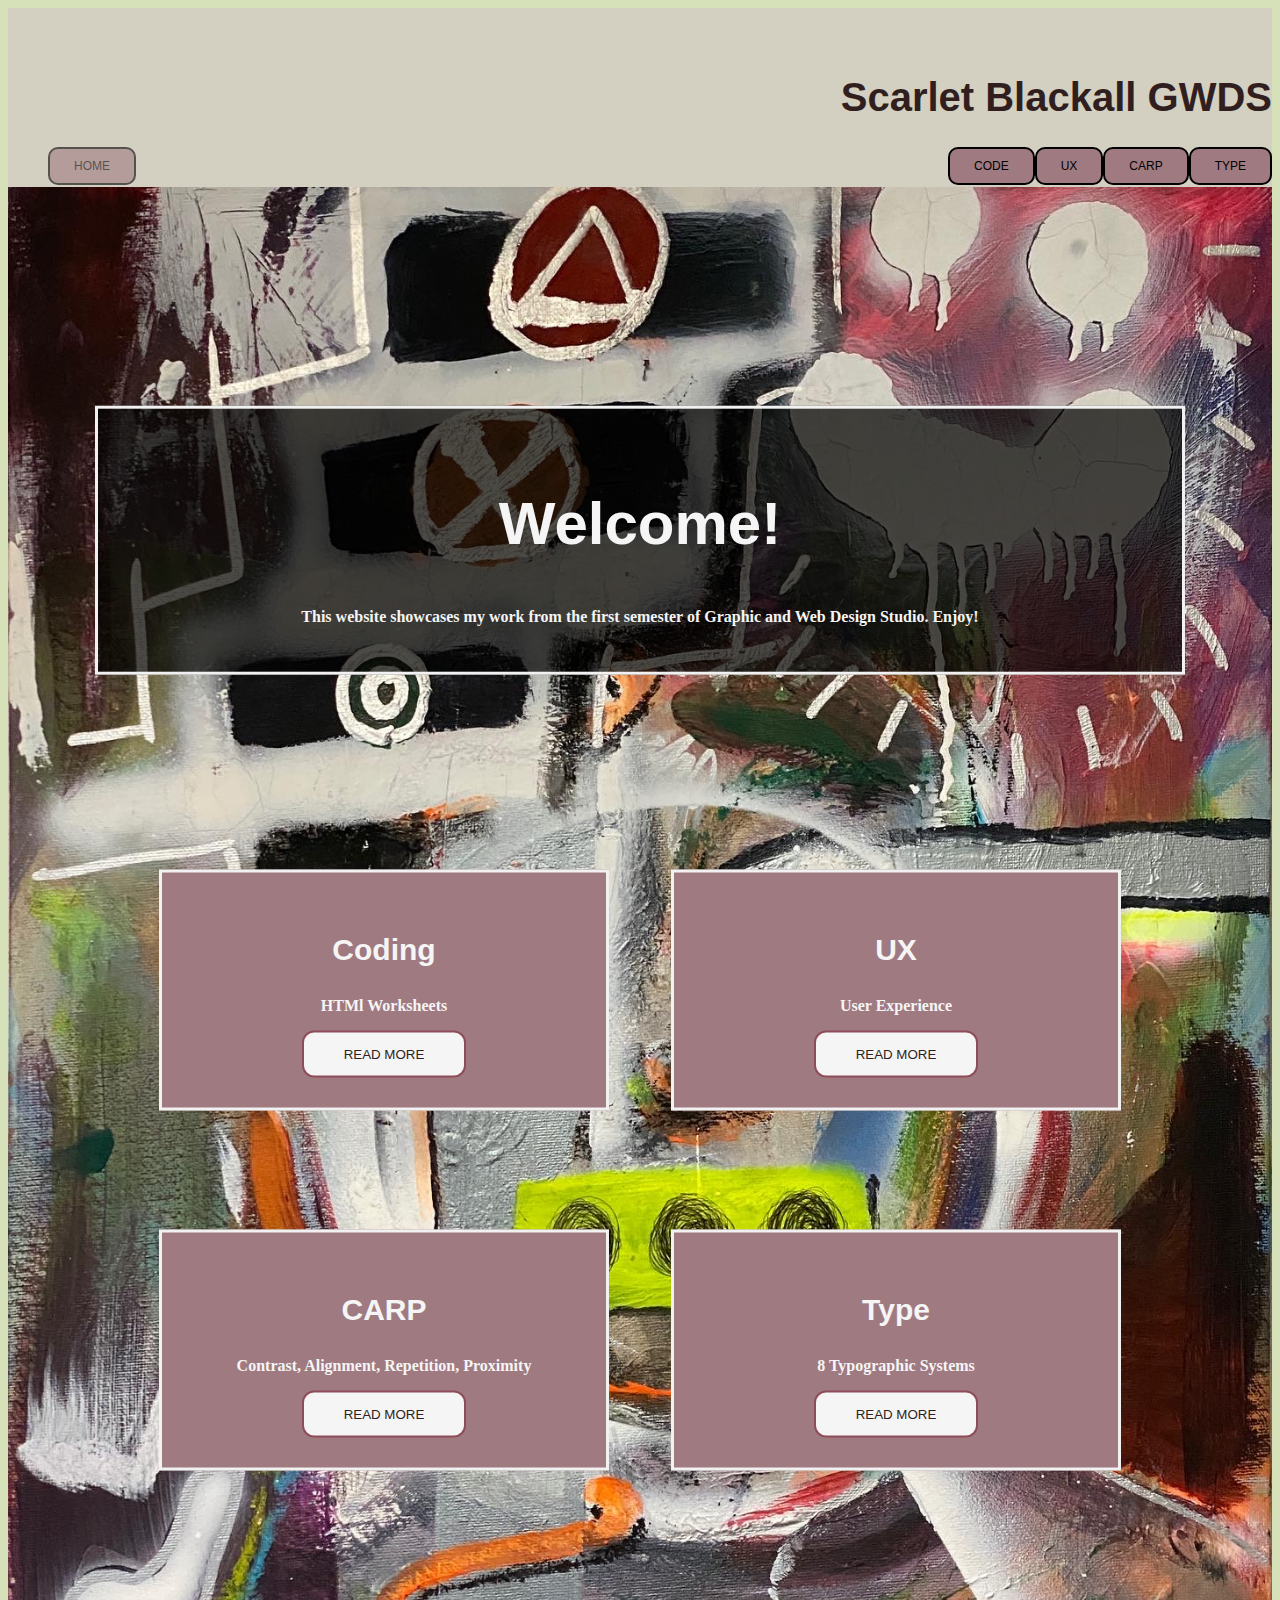
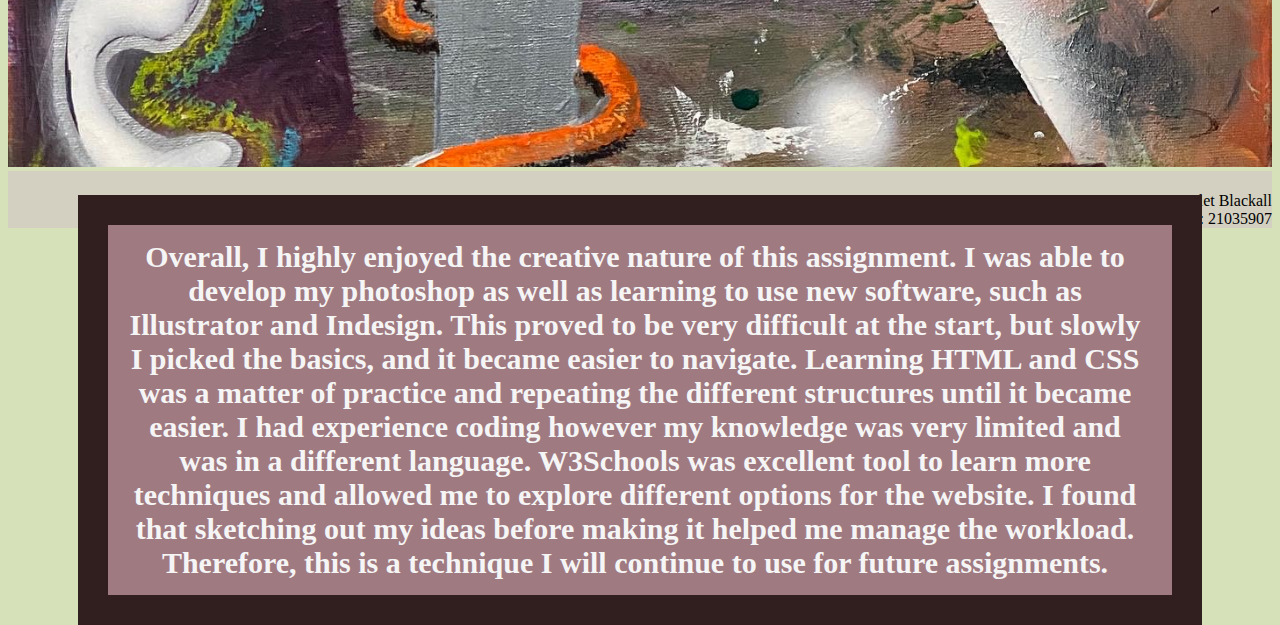
<file: index.html>
<!DOCTYPE html>
<html lang="en">
<head>
    <meta charset="UTF-8">
    <meta http-equiv="X-UA-Compatible" content="IE=edge">
    <meta name="viewport" content="width=device-width, initial-scale=1.0">
    <link rel="stylesheet" href="styles.css">
    <title>Welcome!</title>
</head> 
<body>

    <header>
        
        <h1>Scarlet Blackall GWDS</h1>

            <ul>
              
                    <a href="index.html" target="blank"><button class="button leftbuttons disabled">HOME</button></a>
                    <a href="type.html" target="blank"><button class="button rightbuttons">TYPE</button></a>
                    <a href="carp.html" target="blank"><button class="button rightbuttons">CARP</button></a>
                    <a href="ux.html" target="blank"><button class="button rightbuttons">UX</button></a>
                    <a href="code.html" target="blank"><button class="button rightbuttons">CODE</button></a>
                
            </ul>
        
    </header>

    <main>
        <section class="section-one">
      
           <img src="photos/background.JPG" alt="Painting" style="width:100%">
        
        <div class="bg-text">
            <h2>Welcome!</h2>
            <p>This website showcases my work from the first semester of Graphic and Web Design Studio. Enjoy!</p>
        </div>

       

        <div class="code-box">
        <h3>Coding</h3>
        <p>HTMl Worksheets</p>
        <a href="code.html" target="blank"><button class="btn">READ MORE</button></a>
         </div>

         <div class="ux-box">
        <h3>UX</h3>
        <p>User Experience</p>
        <a href="ux.html" target="blank"><button class="btn">READ MORE</button></a>
        </div>

        <div class="carp-box">
        <h3>CARP</h3>
        <p>Contrast, Alignment, Repetition, Proximity</p>
        <a href="carp.html" target="blank"><button class="btn">READ MORE</button></a>
        </div>

        <div class="type-box">
        <h3>Type</h3>
        <p>8 Typographic Systems</p>
        <a href="type.html" target="blank"><button class="btn">READ MORE</button></a>
        </div>

        <p class="type-reflect bg-text-1">Overall, I highly enjoyed the creative nature of this assignment. I was able to develop my photoshop
             as well as learning to use new software, such as Illustrator and Indesign. This proved to be very difficult at the start, but slowly
              I picked the basics, and it became easier to navigate. Learning HTML and CSS was a matter of practice and repeating the different 
              structures until it became easier. I had experience coding however my knowledge was very limited and was in a different language. 
              W3Schools was excellent tool to learn more techniques and allowed me to explore different options for the website. I found that 
              sketching out my ideas before making it helped me manage the workload. Therefore, this is a technique I will continue to use for 
              future assignments.</p>

        </section>

    

    </main>
    
    <footer>
     

        <div class="footer-right">
        <p>Scarlet Blackall<br>Student ID: 21035907</p>
        </div>
</footer>

</body>
</html>
</file>
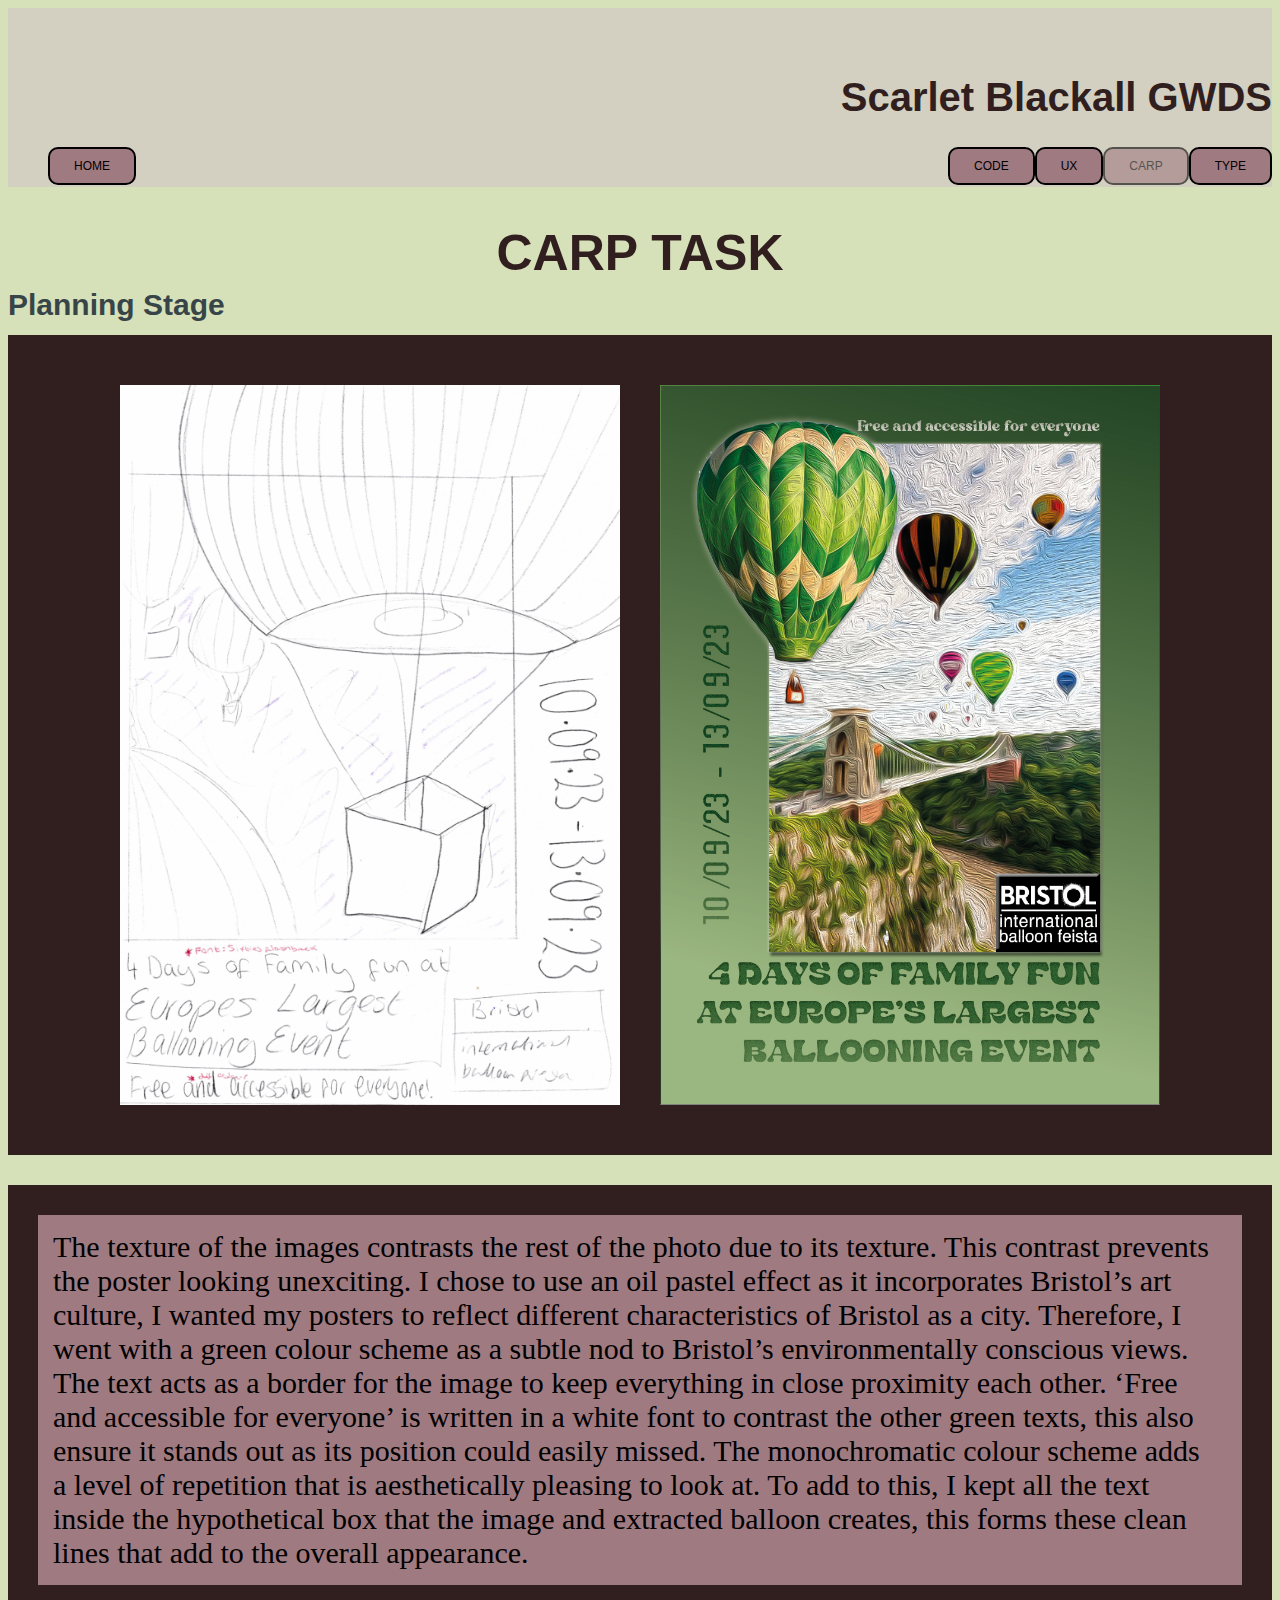
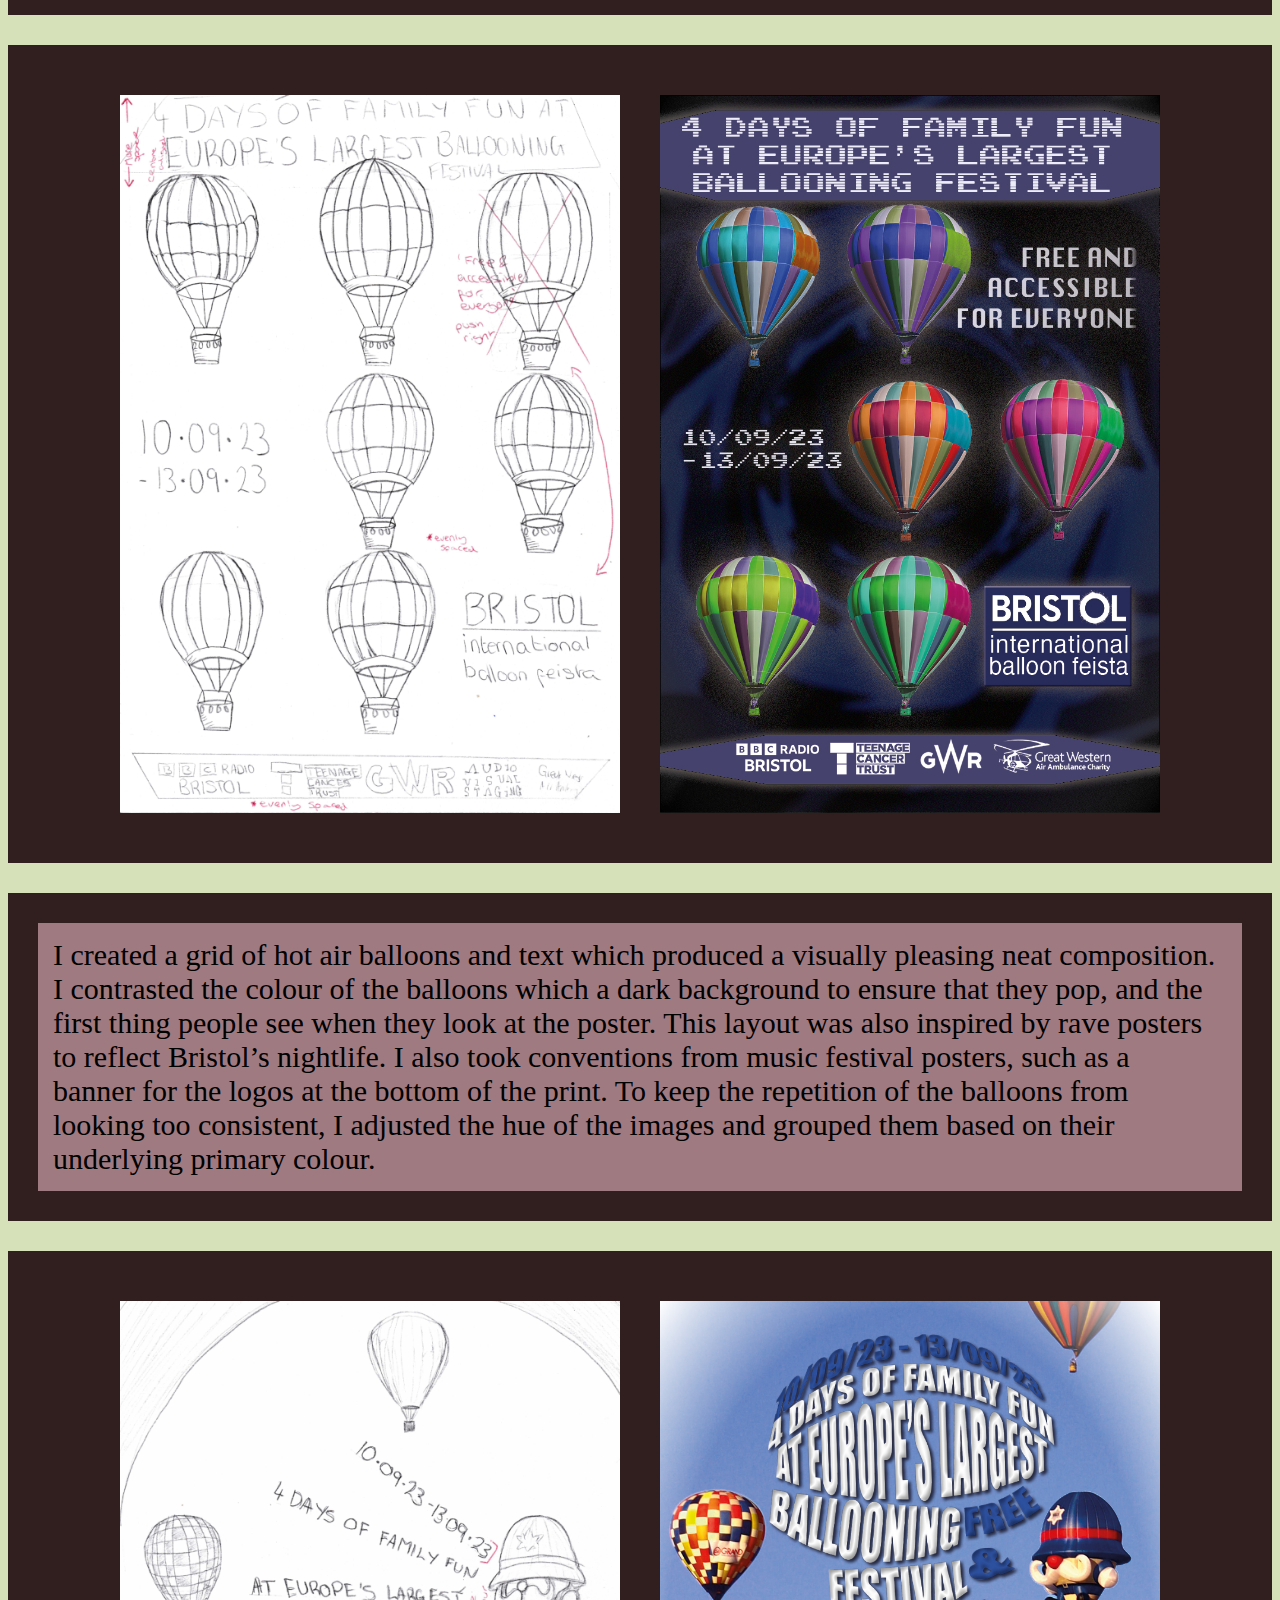
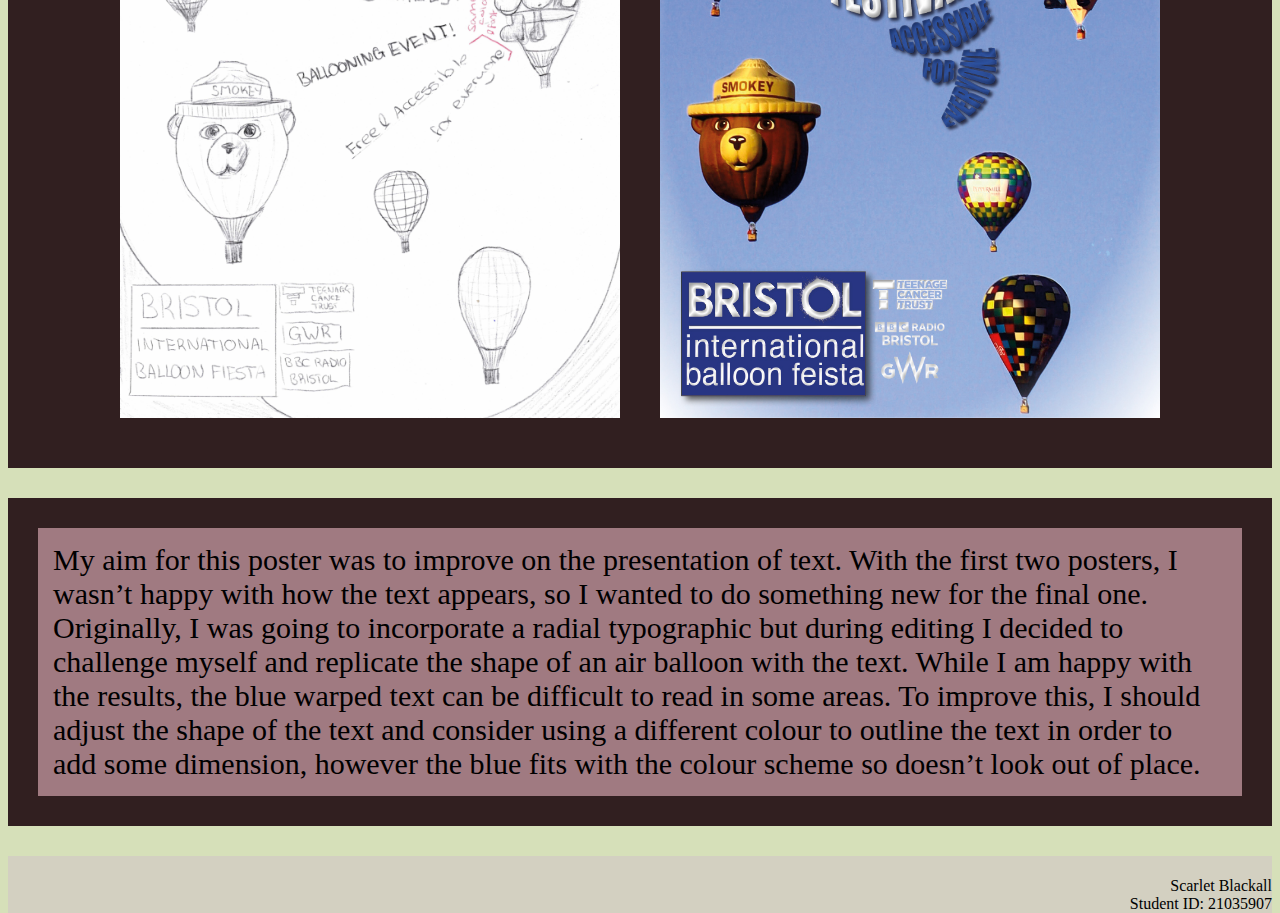
<file: carp.html>
<!DOCTYPE html>
<html lang="en">
<head>
    <meta charset="UTF-8">
    <meta http-equiv="X-UA-Compatible" content="IE=edge">
    <meta name="viewport" content="width=device-width, initial-scale=1.0">
    <link rel="stylesheet" href="styles.css">
    <title>CARP</title>
</head>
<body>
    <header>
        
        <h1>Scarlet Blackall GWDS</h1>

            <ul>
              
                    <a href="index.html" target="blank"><button class="button leftbuttons">HOME</button></a>
                    <a href="type.html" target="blank"><button class="button rightbuttons">TYPE</button></a>
                    <a href="carp.html" target="blank"><button class="button rightbuttons disabled">CARP</button></a>
                    <a href="ux.html" target="blank"><button class="button rightbuttons">UX</button></a>
                    <a href="code.html" target="blank"><button class="button rightbuttons">CODE</button></a>
                
            </ul>
        
    </header>

    <h4>CARP TASK</h4>

    <h5>Planning Stage</h5>

    <div class="carp-layout">
    <img class="carp-border" style="max-width:500px;height:auto;" src="photos/postersketch_1.jpg" alt="Sketch of First Poster">
    <img class="carp-border" style="max-width:500px;height:auto;" src="photos/poster_1.jpg" alt="First Poster">
    </div>
    <p class="type-reflect">The texture of the images contrasts the rest of the photo due to its texture. This contrast prevents the poster looking 
        unexciting. I chose to use an oil pastel effect as it incorporates Bristol’s art culture, I wanted my posters to reflect different characteristics
         of Bristol as a city. Therefore, I went with a green colour scheme as a subtle nod to Bristol’s environmentally conscious views. The text acts as
          a border for the image to keep everything in close proximity each other. ‘Free and accessible for everyone’ is written in a white font to contrast 
          the other green texts, this also ensure it stands out as its position could easily missed. The monochromatic colour scheme adds a level of 
          repetition that is aesthetically pleasing to look at. To add to this, I kept all the text inside the hypothetical box that the image and extracted
           balloon creates, this forms these clean lines that add to the overall appearance.</p>

    <div class="carp-layout">   
    <img class="carp-border" style="max-width:500px;height:auto;" src="photos/postersketch_2.jpg" alt="Sketch of Second Poster">
    <img class="carp-border" style="max-width:500px;height:auto;" src="photos/poster_2.jpg" alt="Second Poster">
    </div> 
    <p class="type-reflect">I created a grid of hot air balloons and text which produced a visually pleasing neat composition. I contrasted the colour of the
         balloons which a dark background to ensure that they pop, and the first thing people see when they look at the poster. This layout was also inspired
          by rave posters to reflect Bristol’s nightlife. I also took conventions from music festival posters, such as a banner for the logos at the bottom of
           the print. To keep the repetition of the balloons from looking too consistent, I adjusted the hue of the images and grouped them based on their
            underlying primary colour.</p>
   
    <div class="carp-layout">
    <img class="carp-border" style="max-width:500px;height:auto;" src="photos/postersketch_3.jpg" alt="Sketch of Third Poster">
    <img class="carp-border" style="max-width:500px;height:auto;" src="photos/Poster_3.jpg" alt="Third Poster">
    </div>
    <p class="type-reflect">My aim for this poster was to improve on the presentation of text. With the first two posters, I wasn’t happy with how the text 
        appears, so I wanted to do something new for the final one. Originally, I was going to incorporate a radial typographic but during editing I decided
        to challenge myself and replicate the shape of an air balloon with the text. While I am happy with the results, the blue warped text can be difficult 
        to read in some areas. To improve this, I should adjust the shape of the text and consider using a different colour to outline the text in order to add
         some dimension, however the blue fits with the colour scheme so doesn’t look out of place.</p>
    

    <footer>
     
        <div class="footer-right">
        <p>Scarlet Blackall<br>Student ID: 21035907</p>
        </div>
</footer>
</body>
</html>
</file>
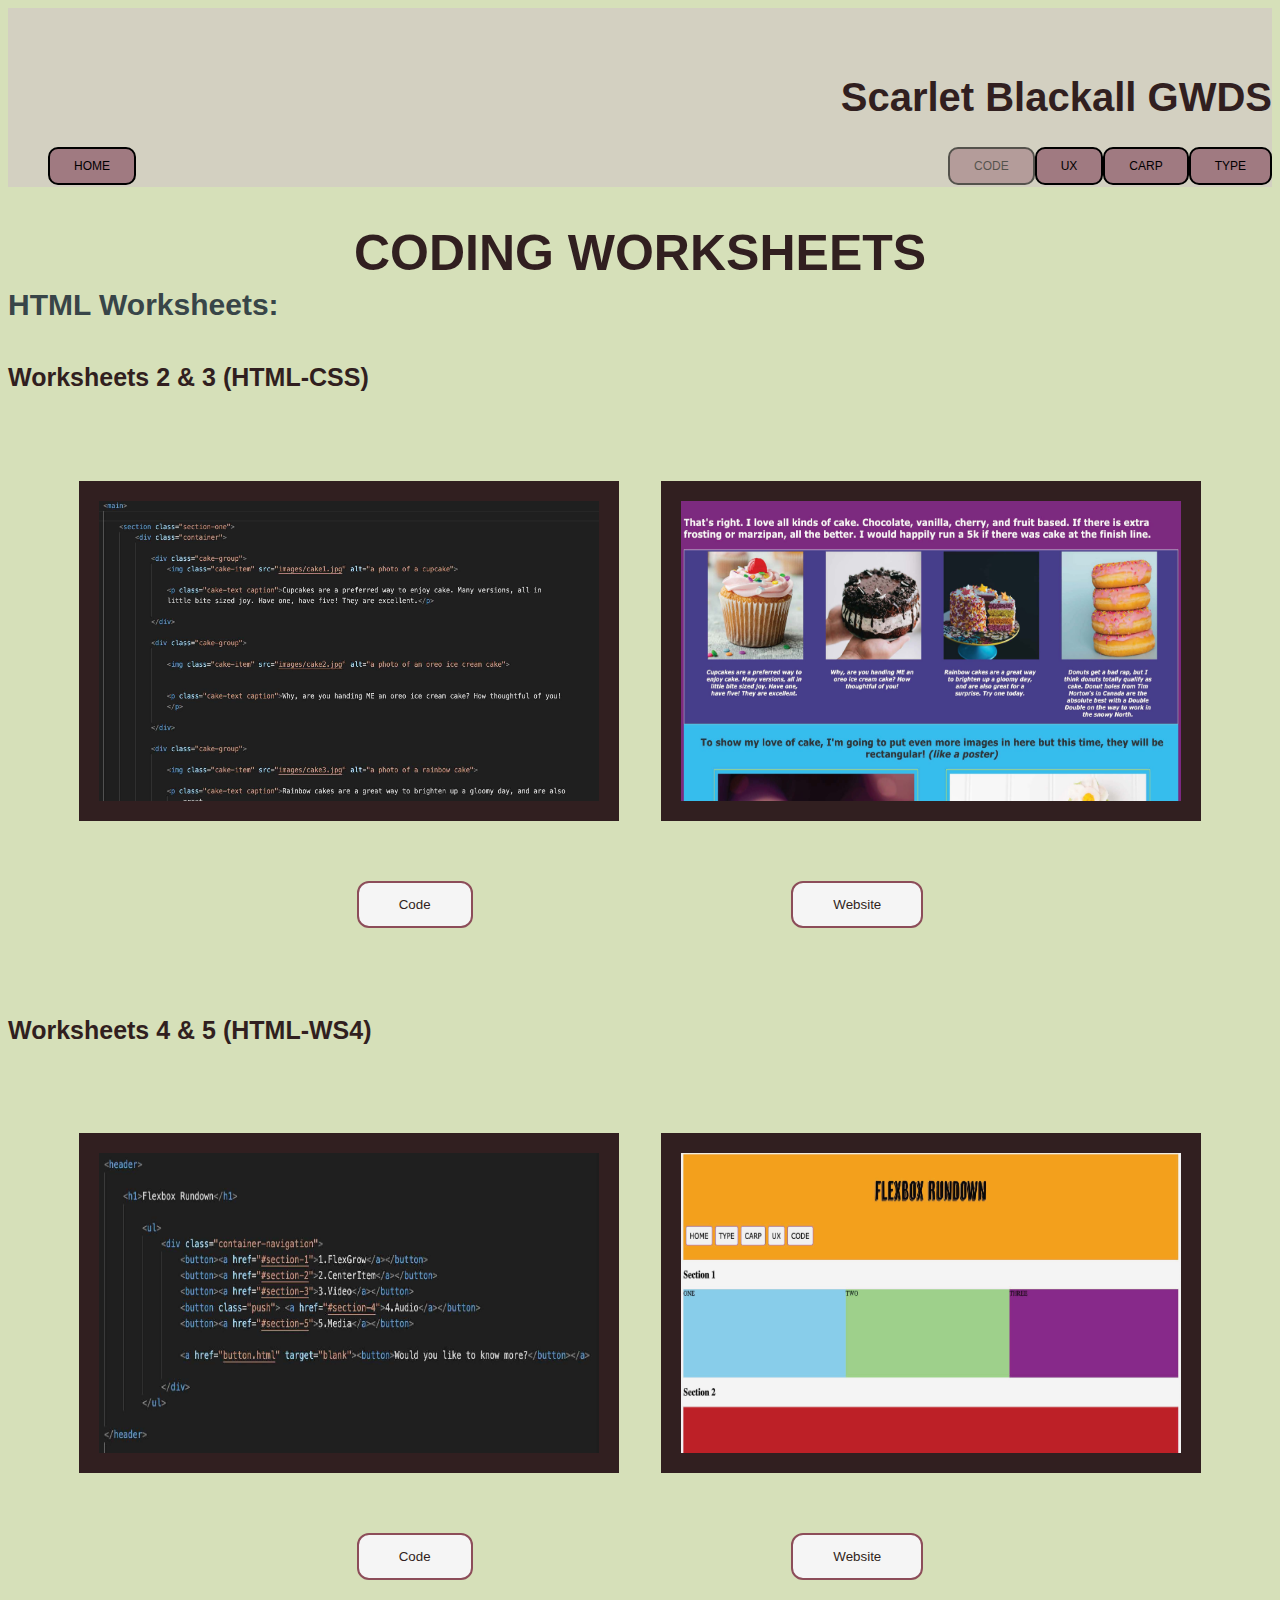
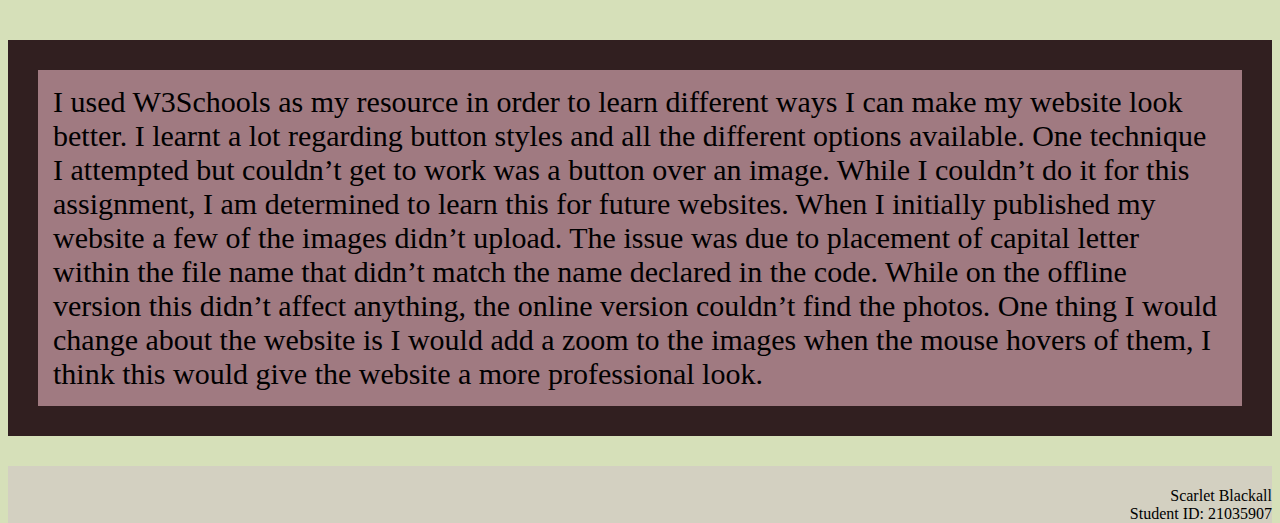
<file: code.html>
<!DOCTYPE html>
<html lang="en">
<head>
    <meta charset="UTF-8">
    <meta http-equiv="X-UA-Compatible" content="IE=edge">
    <meta name="viewport" content="width=device-width, initial-scale=1.0">
    <link rel="stylesheet" href="styles.css">
    <title>Code</title>
</head>
<body>
    <header>
        
        <h1>Scarlet Blackall GWDS</h1>

            <ul>
              
                    <a href="index.html" target="blank"><button class="button leftbuttons">HOME</button></a>
                    <a href="type.html" target="blank"><button class="button rightbuttons">TYPE</button></a>
                    <a href="carp.html" target="blank"><button class="button rightbuttons ">CARP</button></a>
                    <a href="ux.html" target="blank"><button class="button rightbuttons ">UX</button></a>
                    <a href="code.html" target="blank"><button class="button rightbuttons disabled">CODE</button></a>
                
            </ul>
        
    </header>
   
    <h4>CODING WORKSHEETS</h4>

    <h5> HTML Worksheets:</h5>

    <h6>Worksheets 2 & 3 (HTML-CSS)</h6>

    <div class="code-layout">
        <img class="carp-border" style="max-width:500px;height:300px;" src="photos/wk2-3_code.jpg" alt="Code from worksheet2/3">
        <img class="carp-border" style="max-width:500px;height:300px;" src="photos/wk2-3_web.jpg" alt="Website from worksheet2/3">
        </div>
        <div class="code-layout">
        <a href="https://github.com/ScarletgraceB/HTML-CSS.git"><button class="btn">Code</button></a>
        <a href="https://scarletgraceb.github.io/HTML-CSS/"><button class="btn">Website</button></a>
        </div>

        


    <h6>Worksheets 4 & 5 (HTML-WS4)</h6>
    
        <div class="code-layout">
        <img class="carp-border" style="max-width:500px;height:300px;" src="photos/wk4-5_code.jpg" alt="Code from worksheet 4/5">
        <img class="carp-border" style="max-width:500px;height:300px;" src="photos/wk4-5_web.jpg" alt="Website from worksheet 4/5">
        </div>
        <div class="code-layout">
        <a href="https://github.com/ScarletgraceB/html_ws4.git"><button class="btn">Code</button></a>
        <a href="https://scarletgraceb.github.io/html_ws4/"><button class="btn">Website</button></a>
        </div>

        <p class="type-reflect">I used W3Schools as my resource in order to learn different ways I can make my website look better. I learnt a 
            lot regarding button styles and all the different options available. One technique I attempted but couldn’t get to work was a button
             over an image. While I couldn’t do it for this assignment, I am determined to learn this for future websites. When I initially published 
             my website a few of the images didn’t upload. The issue was due to placement of capital letter within the file name that didn’t match 
             the name declared in the code. While on the offline version this didn’t affect anything, the online version couldn’t find the photos. 
             One thing I would change about the website is I would add a zoom to the images when the mouse hovers of them, I think this would give the
              website a more professional look.</p>
   
    <footer>
     
        <div class="footer-right">
        <p>Scarlet Blackall<br>Student ID: 21035907</p>
        </div>
</footer>
</body>
</html>
</file>
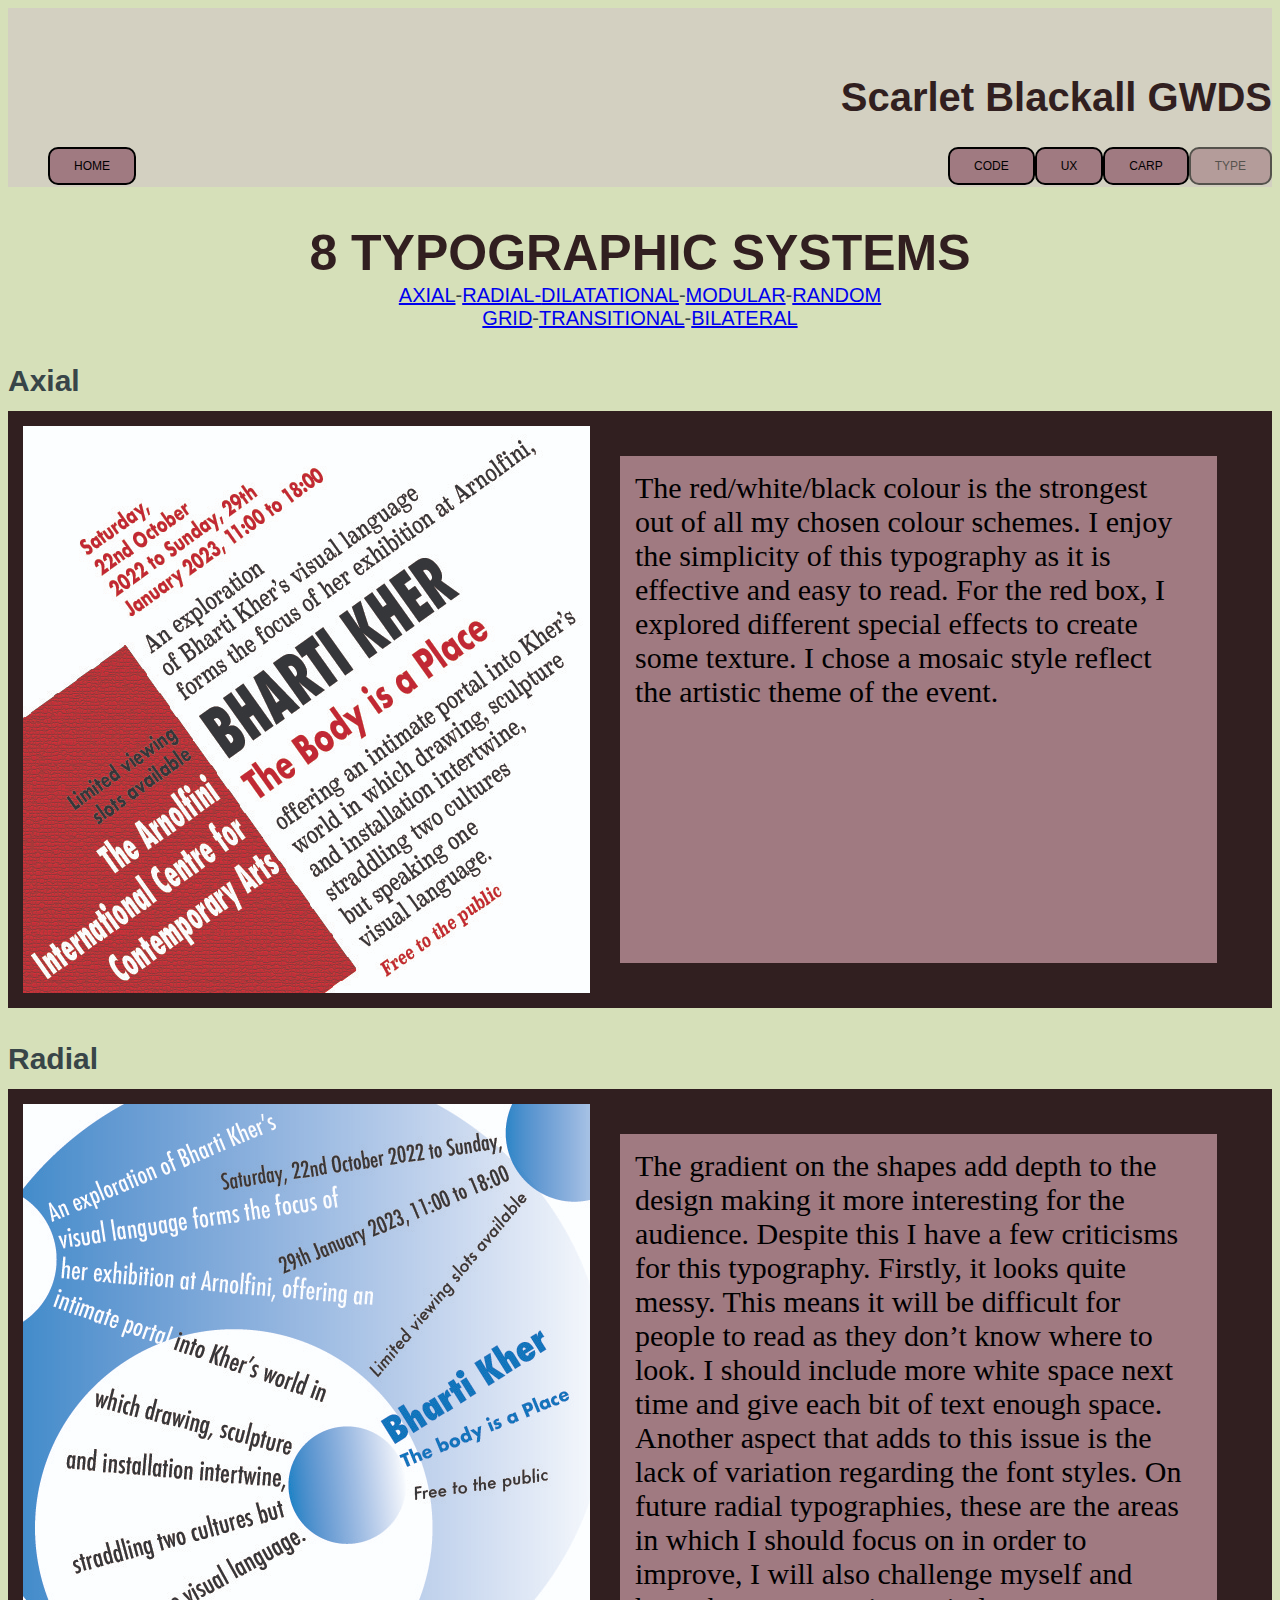
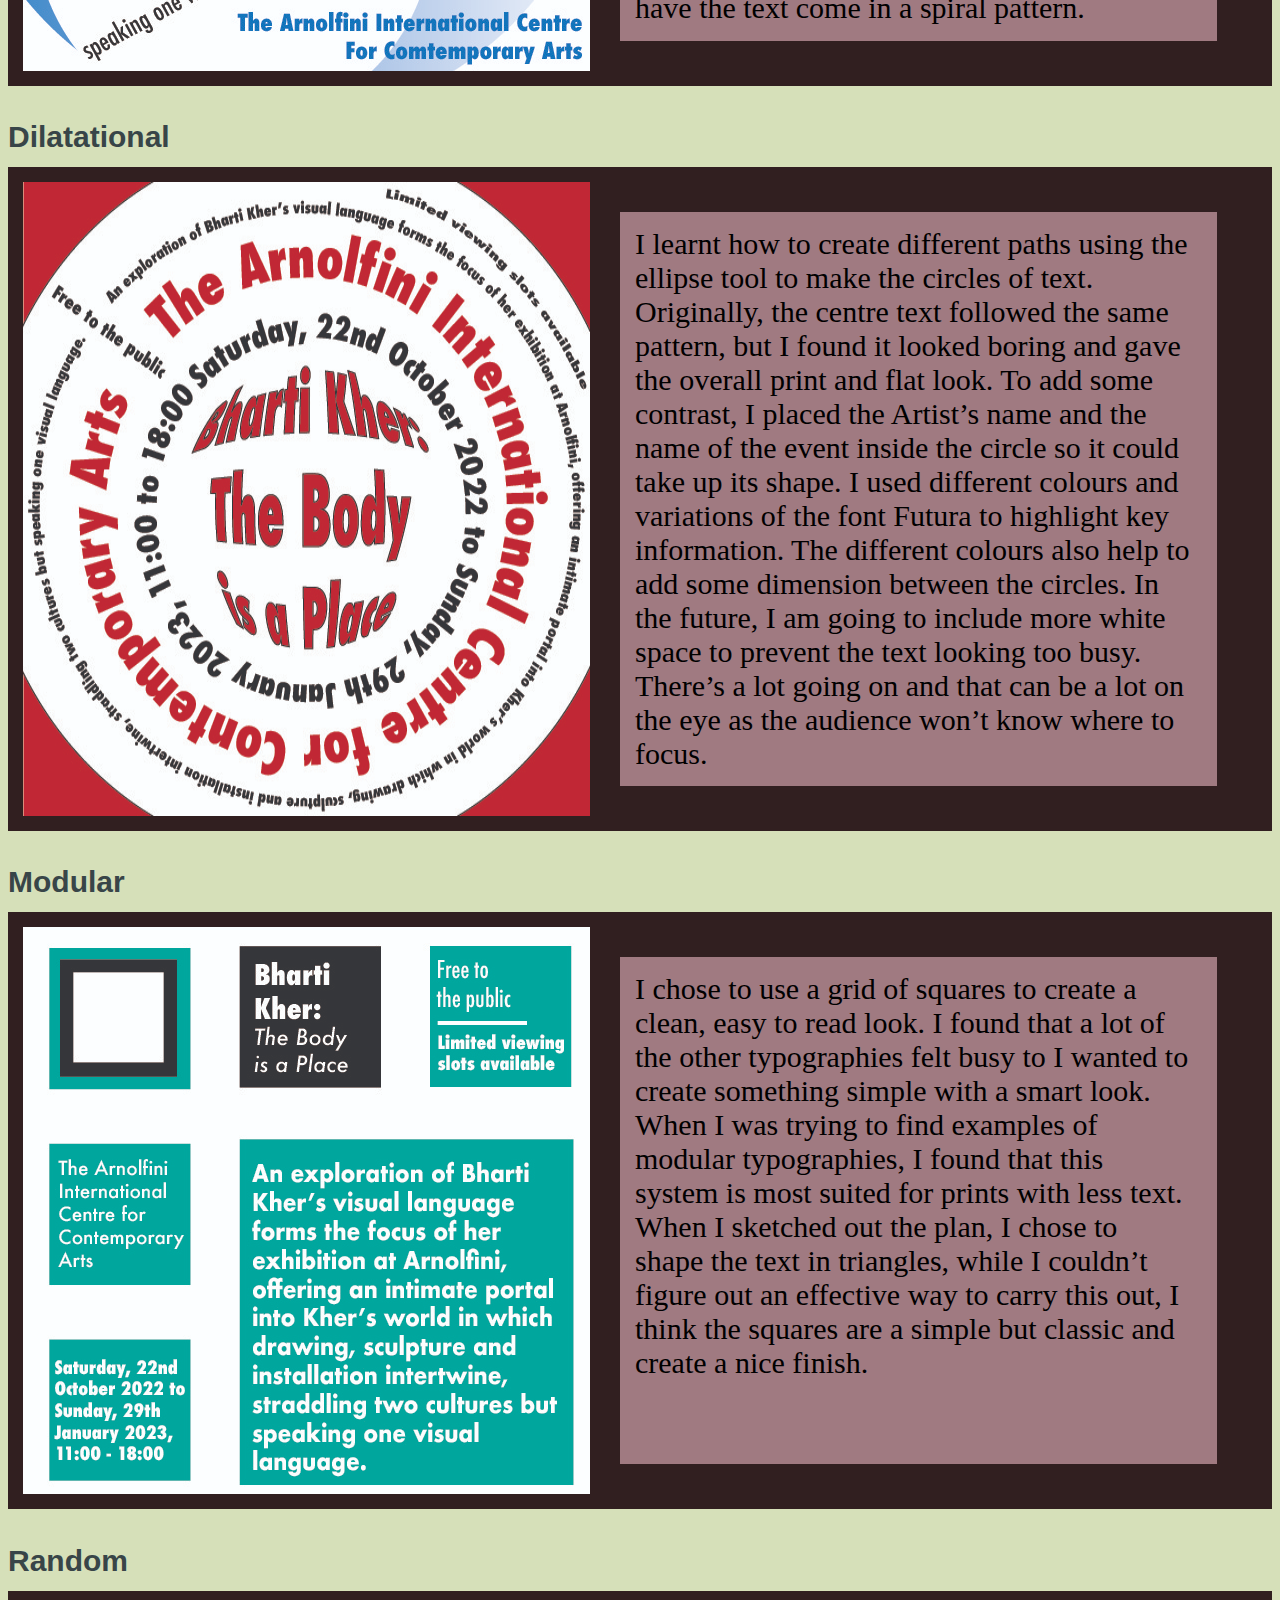
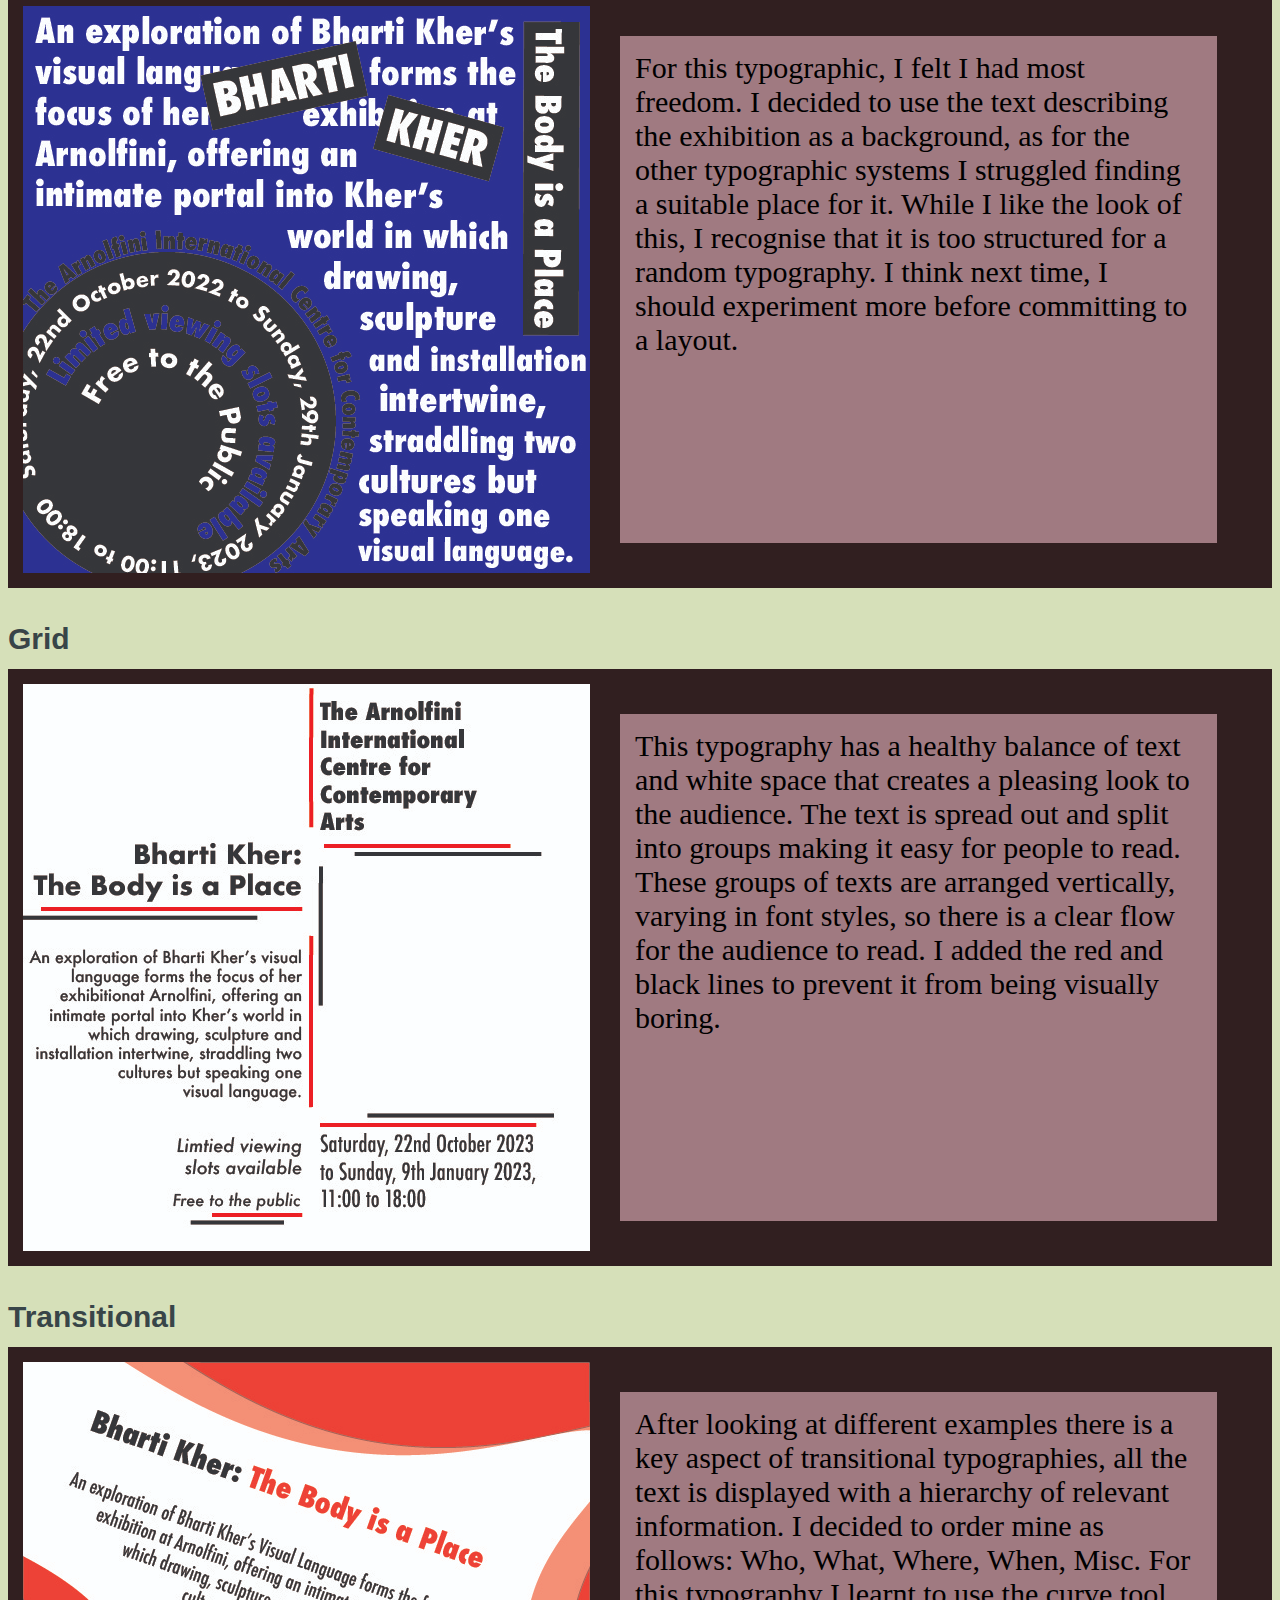
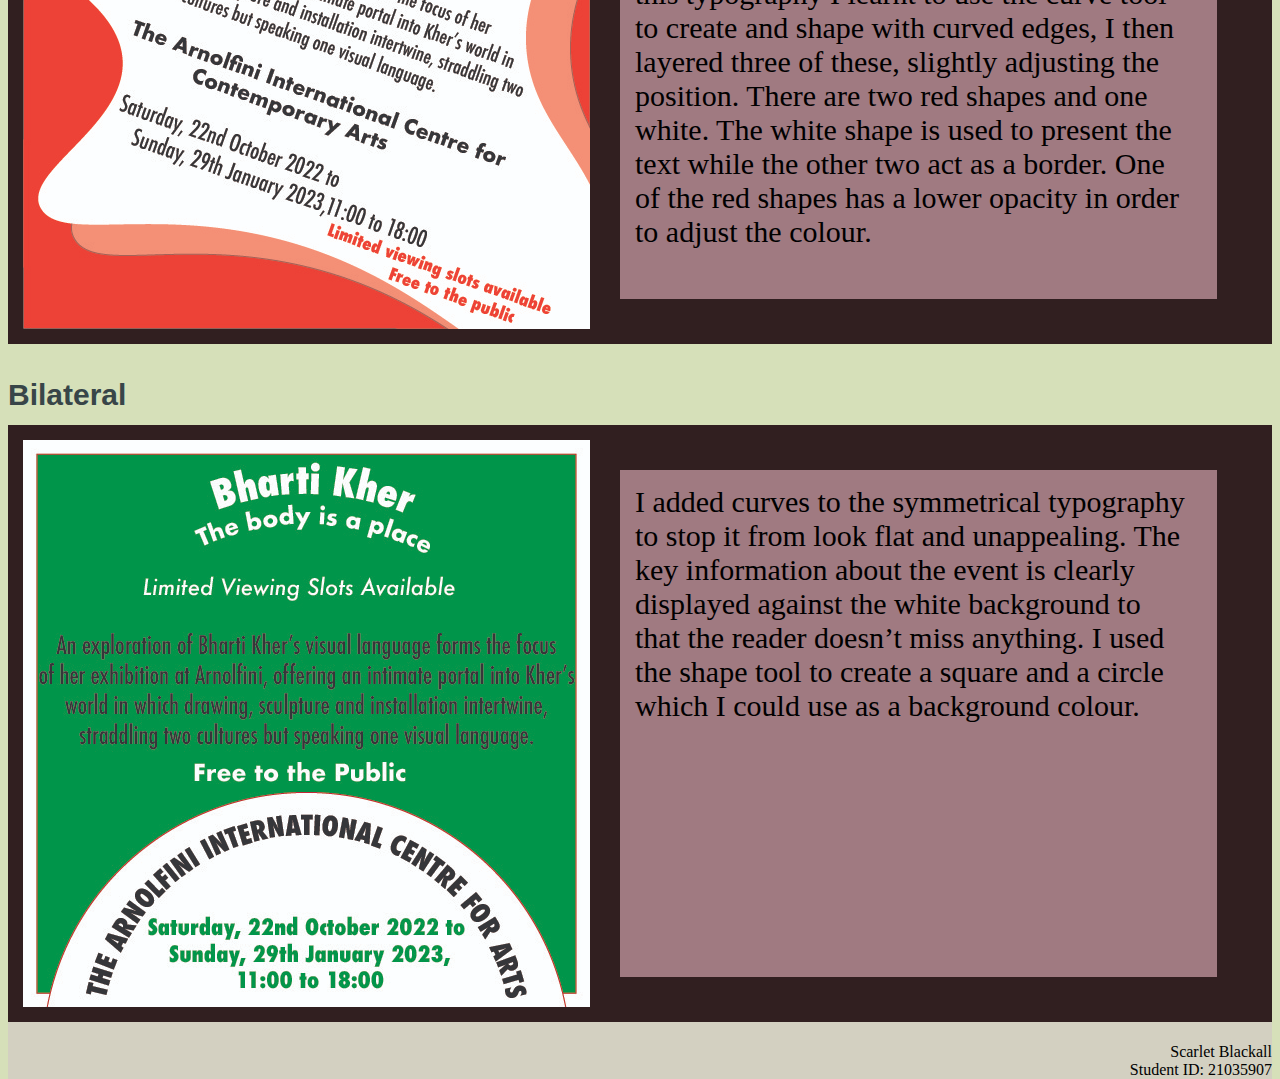
<file: type.html>
<!DOCTYPE html>
<html lang="en">
<head>
    <meta charset="UTF-8">
    <meta http-equiv="X-UA-Compatible" content="IE=edge">
    <meta name="viewport" content="width=device-width, initial-scale=1.0">
    <link rel="stylesheet" href="styles.css">
    <title>Typography</title>
</head>
<body>
    <header>
        
        <h1>Scarlet Blackall GWDS</h1>

            <ul>
              
                    <a href="index.html" target="blank"><button class="button leftbuttons">HOME</button></a>
                    <a href="type.html" target="blank"><button class="button rightbuttons disabled">TYPE</button></a>
                    <a href="carp.html" target="blank"><button class="button rightbuttons">CARP</button></a>
                    <a href="ux.html" target="blank"><button class="button rightbuttons">UX</button></a>
                    <a href="code.html" target="blank"><button class="button rightbuttons">CODE</button></a>
                
            </ul>
        
    </header>

    <h4>8 TYPOGRAPHIC SYSTEMS</h4>
    <div class="type-subtitle">
    <p><a href="#axial">AXIAL</a>-<a href="#radial">RADIAL-<a href="#dilatational">DILATATIONAL</a>-<a href="#modular">MODULAR</a>-<a href="#random">RANDOM</a><br><a href="#grid">GRID</a>-<a href="#transitional">TRANSITIONAL</a>-<a href="#bilateral">BILATERAL</a></p>
    </div>

         

        <div class="media-flipped">

         <h5 id="axial">Axial</h5>
            <div class="media-container">
                <img src="photos/axial.jpg" alt="Axial Typographic">
                <div class="type-reflect">The red/white/black colour is the strongest out of all my chosen colour schemes. I enjoy the simplicity of 
                    this typography as it is effective and easy to read. For the red box, I explored different special effects to create some texture. 
                    I chose a mosaic style reflect the artistic theme of the event.</div>
            </div>
       

         <h5 id="radial">Radial</h5>

        
            <div class="media-container">
                <img src="photos/radial-01.jpg" alt="Radial Typographic">
                <div class="type-reflect">The gradient on the shapes add depth to the design making it more interesting for the audience. 
                     Despite this I have a few criticisms for this typography. Firstly, it looks quite messy. This means it will be difficult
                      for people to read as they don’t know where to look. I should include more white space next time and give each bit of
                       text enough space. Another aspect that adds to this issue is the lack of variation regarding the font styles. 
                       On future radial typographies, these are the areas in which I should focus on in order to improve, I will also challenge 
                       myself and have the text come in a spiral pattern.</div>
            </div>

         <h5 id="dilatational">Dilatational</h5>

        
            <div class="media-container">
                <img src="photos/dilatational.jpg" alt="Dilatational Typographic">
                <div class="type-reflect">I learnt how to create different paths using the ellipse tool to make the circles of text. Originally, 
                    the centre text followed the same pattern, but I found it looked boring and gave the overall print and flat look. To add some 
                    contrast, I placed the Artist’s name and the name of the event inside the circle so it could take up its shape. I used different
                     colours and variations of the font Futura to highlight key information. The different colours also help to add some dimension
                      between the circles. In the future, I am going to include more white space to prevent the text looking too busy. There’s a 
                      lot going on and that can be a lot on the eye as the audience won’t know where to focus. </div>
            </div>

         <h5 id="modular">Modular</h5>

        
            <div class="media-container">
                <img src="photos/modular-01.jpg" alt="Modular Typographic">
                <div class="type-reflect">I chose to use a grid of squares to create a clean, easy to read look. I found that a lot of the other 
                    typographies felt busy to I wanted to create something simple with a smart look. When I was trying to find examples of modular
                     typographies, I found that this system is most suited for prints with less text. When I sketched out the plan, I chose to shape 
                     the text in triangles, while I couldn’t figure out an effective way to carry this out, I think the squares are a simple but
                      classic and create a nice finish.</div>
            </div>

         <h5 id="random">Random</h5>

        
            <div class="media-container">
                <img src="photos/random-01.jpg" alt="Random Typographic">
                <div class="type-reflect">For this typographic, I felt I had most freedom. I decided to use the text describing the exhibition as a 
                    background, as for the other typographic systems I struggled finding a suitable place for it. While I like the look of this, I 
                    recognise that it is too structured for a random typography. I think next time, I should experiment more before committing to a 
                    layout. </div>
            </div>

         <h5 id="grid">Grid</h5>

        
            <div class="media-container">
                <img src="photos/Grid-01.jpg" alt="Grid Typographic">
                <div class="type-reflect">This typography has a healthy balance of text and white space that creates a pleasing look to the audience. 
                    The text is spread out and split into groups making it easy for people to read. These groups of texts are arranged vertically, 
                    varying in font styles, so there is a clear flow for the audience to read. I added the red and black lines to prevent it from being
                     visually boring.</div>
            </div>

         <h5 id="transitional">Transitional</h5>

        
            <div class="media-container">
                <img src="photos/transitional-01.jpg" alt="Transitional Typographic">
                <div class="type-reflect">After looking at different examples there is a key aspect of transitional typographies, all the text is displayed 
                    with a hierarchy of relevant information. I decided to order mine as follows: Who, What, Where, When, Misc. For this typography I learnt
                     to use the curve tool to create and shape with curved edges, I then layered three of these, slightly adjusting the position. There are 
                     two red shapes and one white. The white shape is used to present the text while the other two act as a border. One of the red shapes has
                      a lower opacity in order to adjust the colour.</div>
            </div>

         <h5 id="bilateral">Bilateral</h5>

        
            <div class="media-container">
                <img src="photos/bilateral_1-01.jpg" alt="Bilateral Typographic">
                <div class="type-reflect">I added curves to the symmetrical typography to stop it from look flat and unappealing. The key information about
                     the event is clearly displayed against the white background to that the reader doesn’t miss anything. I used the shape tool to create a 
                     square and a circle which I could use as a background colour.</div>
            </div>
        </div>

    <footer>
     
        <div class="footer-right">
        <p>Scarlet Blackall<br>Student ID: 21035907</p>
        </div>
</footer>
    
</body>
</html>
</file>
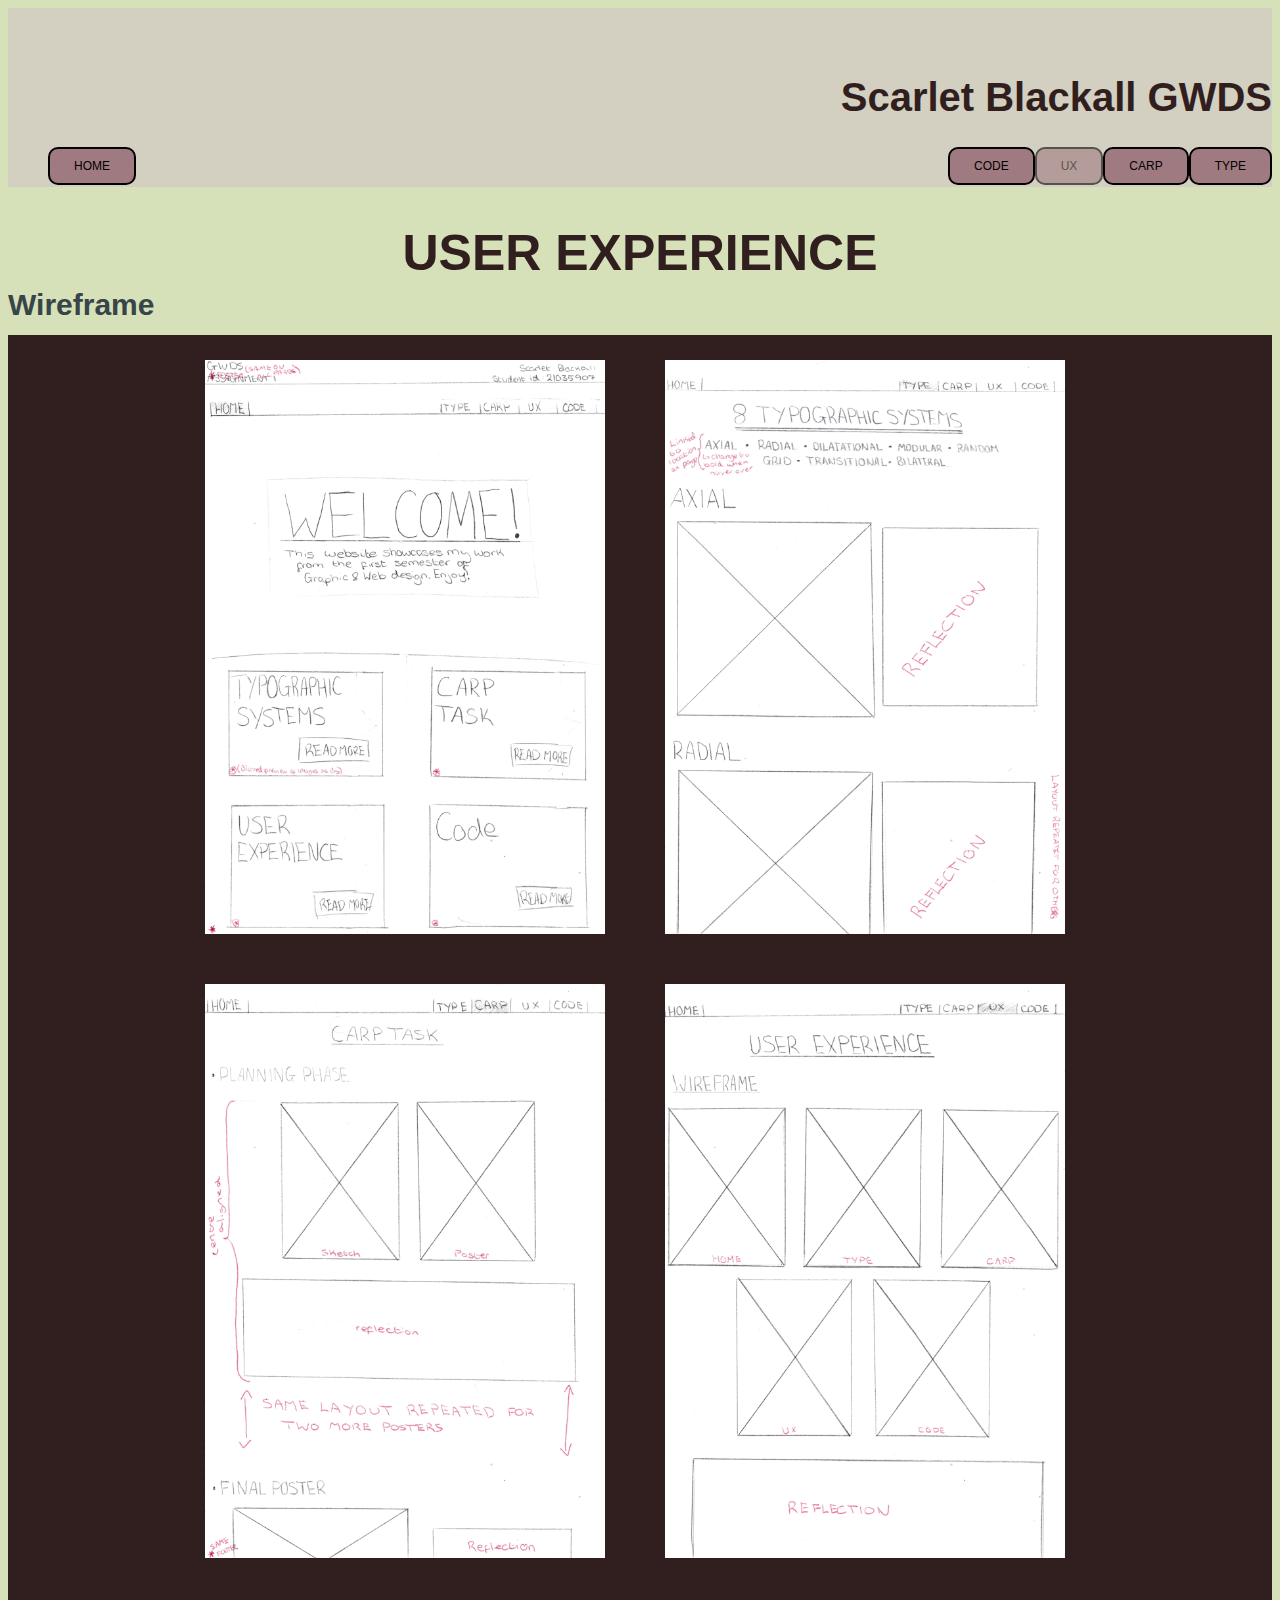
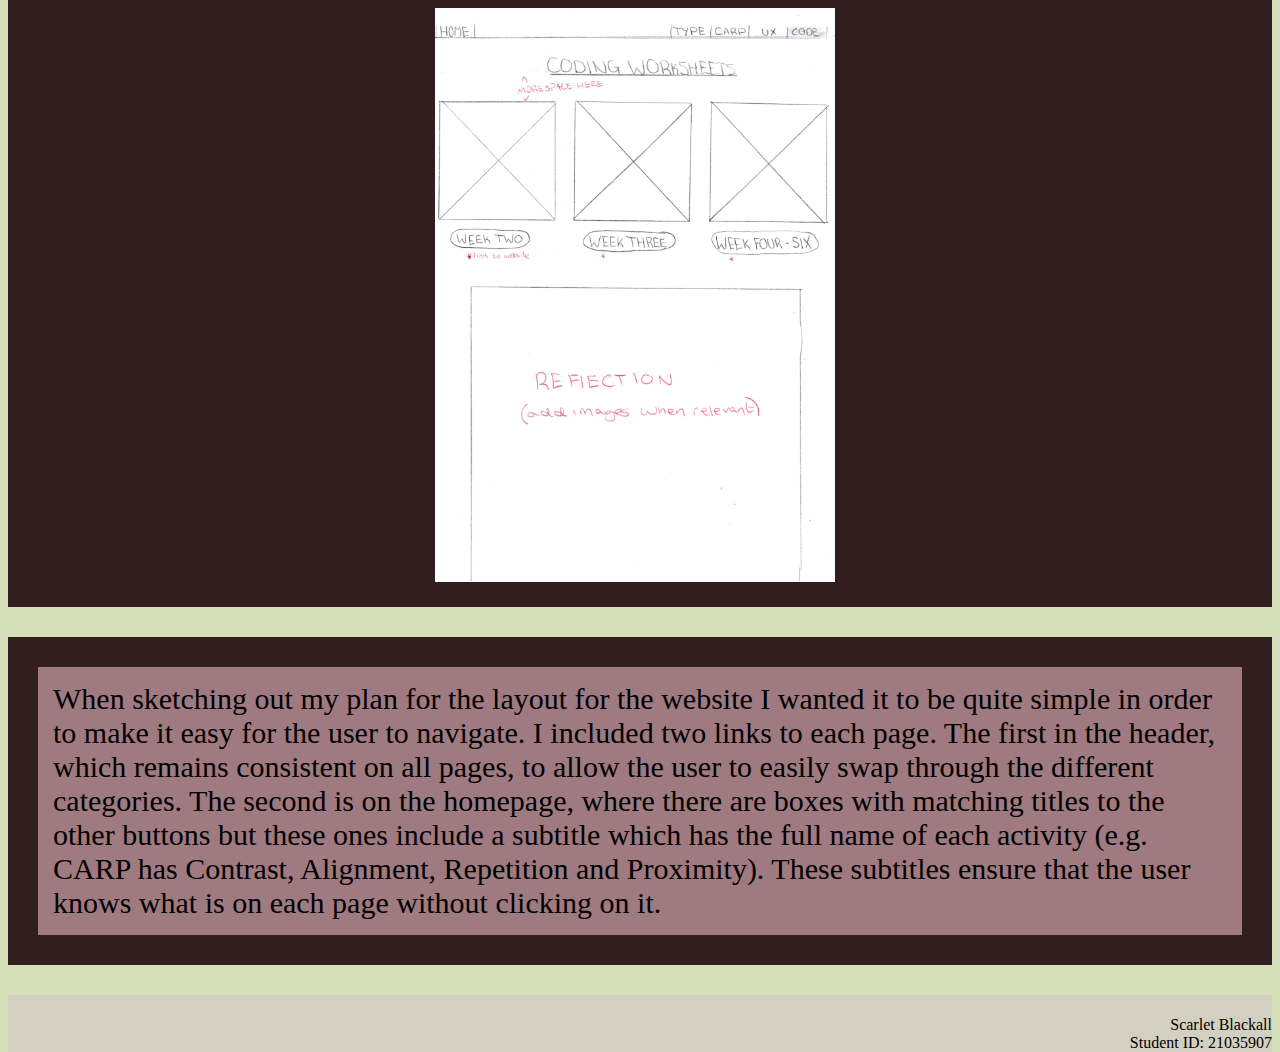
<file: ux.html>
<!DOCTYPE html>
<html lang="en">
<head>
    <meta charset="UTF-8">
    <meta http-equiv="X-UA-Compatible" content="IE=edge">
    <meta name="viewport" content="width=device-width, initial-scale=1.0">
    <link rel="stylesheet" href="styles.css">
    <title>User Experience</title>
</head>
<body>
    <header>
        
        <h1>Scarlet Blackall GWDS</h1>

            <ul>
              
                    <a href="index.html" target="blank"><button class="button leftbuttons">HOME</button></a>
                    <a href="type.html" target="blank"><button class="button rightbuttons">TYPE</button></a>
                    <a href="carp.html" target="blank"><button class="button rightbuttons ">CARP</button></a>
                    <a href="ux.html" target="blank"><button class="button rightbuttons disabled">UX</button></a>
                    <a href="code.html" target="blank"><button class="button rightbuttons">CODE</button></a>
                
            </ul>
        
    </header>
   
    <h4>USER EXPERIENCE</h4>

    <h5>Wireframe</h5>

<div class="ux-layout">
    <img class="ux-sketch" style="max-width:400px;height:auto;" src="photos/home_plan.jpg" alt="Sketch of Homepage">
    <img class="ux-sketch" style="max-width:400px;height:auto;" src="photos/type_plan.jpg" alt="Sketch of Type">
    <img class="ux-sketch" style="max-width:400px;height:auto;" src="photos/carp_plan.jpg" alt="Sketch of carp">
    <img class="ux-sketch" style="max-width:400px;height:auto;" src="photos/ux_plan.jpg" alt="Sketch of ux">
    <img class="ux-sketch" style="max-width:400px;height:auto;" src="photos/code_plan.jpg" alt="Sketch of code">    
</div>

<p class="type-reflect">When sketching out my plan for the layout for the website I wanted it to be quite simple in order
     to make it easy for the user to navigate. I included two links to each page. The first in the header, which remains 
     consistent on all pages, to allow the user to easily swap through the different categories. The second is on the homepage, 
     where there are boxes with matching titles to the other buttons but these ones include a subtitle which has the full name 
     of each activity (e.g. CARP has Contrast, Alignment, Repetition and Proximity). These subtitles ensure that the user knows
      what is on each page without clicking on it.</p>

    <footer>
     
        <div class="footer-right">
        <p>Scarlet Blackall<br>Student ID: 21035907</p>
        </div>
</footer>
</body>
</html>
</file>
<file: styles.css>
header{
background-color: #d3d0c1;
padding: 40px 0px 40px 0px;

}

footer{
    background-color: #d3d0c1;
    padding: 5px 0px 0px 0px;
    flex-direction: row;
}

body{
    background-color:#d6e0b9
}

h1{
    color: #311f20;
    text-align: right;
    font-family: Verdana, Geneva, Tahoma, sans-serif;
    font-size: 40px;
    flex-wrap: wrap;

}

h2{
    font-family: Verdana, Geneva, Tahoma, sans-serif;
    font-size: 60px;
    text-align: center;
    color:whitesmoke
}

h3{
    font-family: Verdana, Geneva, Tahoma, sans-serif;
    font-size: 30px;
    color:whitesmoke
}

h4{
    font-family: Verdana, Geneva, Tahoma, sans-serif;
    font-size: 50px;
    color:#311f20;
    text-align:center;
    line-height: 1px;
    margin-bottom: 30px;
}

h5{
    font-family: Verdana, Geneva, Tahoma, sans-serif;
    font-size: 30px;
    color:#384548;
    line-height: 1px;
    margin-bottom: 30px;
    text-align:left;
}

h6{
    font-family: Verdana, Geneva, Tahoma, sans-serif;
    font-size: 25px;
    color:#311f20;
    text-align:left; 
}

/*BUTTONS*/
.button{
    flex-direction: row;
    flex-wrap: wrap;
    justify-content: flex-start;
    background-color: #a07a81;
    color:black;
    text-align: center;
    font-size: 12px;
    padding: 10px 24px;
    border-radius: 10px;
    border: 2px solid black;
    transition-duration: 0.4;

    
}

.rightbuttons{
    float: right;
    
}

.leftbuttons{
    float: left;
   
}


.button:hover{
    background-color: #8c4d59;
    box-shadow: 0 8px 16px rgba(0,0,0,0.5), 0 16px 50px 0 rgba(0,0,0,0.20);
}

.disabled{
    opacity: 0.6;
    cursor:not-allowed;
}


/*HOME BOXES*/
body,html{
    height:100%
}

.bg-text{
    background-color:whitesmoke;
    background: rgba(0,0,0,0.7);
    color:whitesmoke;
    font-weight: bold;
    border: 3px solid #f1f1f1;
    position: absolute;
    top: 60%;
    left:50%;
    transform:translate(-50%,-50%);
    z-index:2;
    width:80%;
    padding:30px;
    text-align: center;
}

.bg-text-1{
    background-color:whitesmoke;
    background: rgba(0,0,0,0.7);
    color:whitesmoke;
    font-weight: bold;
    border: 3px solid #f1f1f1;
    position: absolute;
    top: 220%;
    left:50%;
    transform:translate(-50%,-50%);
    z-index:2;
    width:80%;
    padding:30px;
    text-align: center;
}

.code-box{
    background-color:whitesmoke;
    background: rgba(160,122,129);
    color:whitesmoke;
    font-weight: bold;
    border: 3px solid #f1f1f1;
    position: absolute;
    top: 110%;
    left:30%;
    transform:translate(-50%,-50%);
    z-index:2;
    width:30%;
    padding:30px;
    text-align: center;
}
.ux-box{
    background-color:whitesmoke;
    background: rgba(160,122,129);
    color:whitesmoke;
    font-weight: bold;
    border: 3px solid #f1f1f1;
    position: absolute;
    top: 110%;
    left:70%;
    transform:translate(-50%,-50%);
    z-index:2;
    width:30%;
    padding:30px;
    text-align: center;
}
.carp-box{
    background-color:whitesmoke;
    background: rgba(160,122,129);
    color:whitesmoke;
    font-weight: bold;
    border: 3px solid #f1f1f1;
    position: absolute;
    top: 150%;
    left:30%;
    transform:translate(-50%,-50%);
    z-index:2;
    width:30%;
    padding:30px;
    text-align: center;
}

.type-box{
    background-color:whitesmoke;
    background: rgba(160,122,129);
    color:whitesmoke;
    font-weight: bold;
    border: 3px solid #f1f1f1;
    position: absolute;
    top: 150%;
    left:70%;
    transform:translate(-50%,-50%);
    z-index:2;
    width:30%;
    padding:30px;
    text-align: center;
}

/*footer*/


.footer-right{
    text-align:right;
    flex-wrap: nowrap;
}

/*TYPE PAGE*/
 
.type-subtitle{
    text-align:center;
    color: #384548;
    font-family: Verdana, Geneva, Tahoma, sans-serif;
    font-size: 20px;
}

.media-flipped{
    flex-direction: row-reverse;
}

.media-container{
    background-color: #311f20;
    display:flex;
    justify-content: flex-start;
    flex-wrap:wrap;
    flex:1;
    padding:15px 25px 15px 15px;
}

.type-reflect{
    font-size: 30px;
    background-color: #a07a81;
    display:flex;
    justify-content: flex-start;
    flex-wrap:wrap;
    flex:1;
    border: 30px solid #311f20;
    padding:15px 25px 15px 15px;
}

/*ux styles*/

.ux-layout{
    background-color: #311f20;
    display:flex;
    justify-content: center;
    flex-wrap:wrap;
    flex:1;
}

.ux-sketch{
    border: 20px solid #311f20;
    padding:5px 15px 5px 5px;
    justify-content: center;
}

.carp-layout{
    justify-content:center;
    display:flex;
    flex-wrap:wrap;
    background-color:#311f20;
    flex:1;
    padding:30px;
}

.carp-border{
    border: 20px solid #311f20;
}

/*code styles*/



.code-layout{
    display:flex;
    justify-content:space-evenly;
    flex-wrap:wrap;
    padding:30px;
}
.btn{
    transition-duration:0.4s;
    color:#311f20;
    background-color:whitesmoke;
    border:2px solid #8c4d59;
    border-radius:12px;
    padding:14px 40px;
}

.btn:hover{
    background-color:#8c4d59;
    color:whitesmoke;
}
</file>
